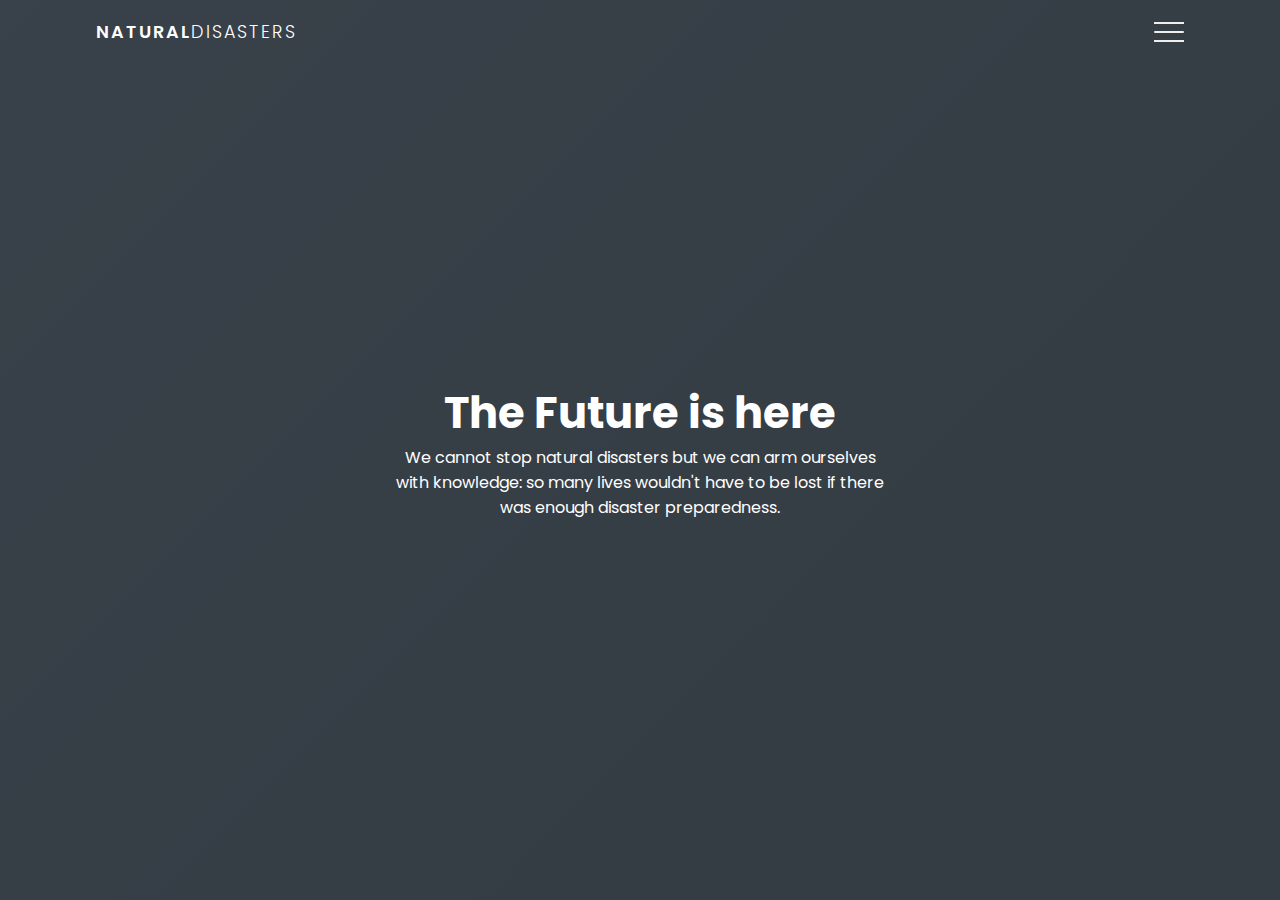
<file: index.html>
<!DOCTYPE html>
<html lang="en">
  <head>
    <meta charset="UTF-8" />
    <meta name="viewport" content="width=device-width, initial-scale=1.0" />
    
    <title>Natural disasters</title>
    <link rel="stylesheet" href="style.css" />
  </head>
  <body>
    <div class="container">
      <div class="navbar">
        <div class="menu">
          <h3 class="logo">Natural<span>Disasters</span></h3>
          <div class="hamburger-menu">
            <div class="bar"></div>
          </div>
        </div>
      </div>

      <div class="main-container">
        <div class="main">
          <header>
            <div class="overlay">
              <div class="inner">
                <h2 class="title">The Future is here</h2>
                <p>
                  We cannot stop natural disasters but we can arm ourselves with knowledge: so many lives wouldn't have to be lost if there was enough disaster preparedness.

                </p>
              </div>
            </div>
          </header>
        </div>

        <div class="shadow one"></div>
        <div class="shadow two"></div>
      </div>

      <div class="links">
        <ul>
          <li>
            <a href="index.html" style="--i: 0.05s;">Home</a>
          </li>
          <li>
            <a href="AboutUs.html" style="--i: 0.15s;">About Us</a>
          </li>
          <li>
            <a href="Lang.html" style="--i: 0.15s;">Change Language</a>
          </li>
          <li>
            <a href="news.html" style="--i: 0.15s;">News</a>
          </li>
          <li>
            <a href="https://info.srivamsirajesh.repl.co/" style="--i: 0.15s;">Info</a>
          </li>
          <li>
            <a href="https://Button.kavyamehta.repl.co
" style="--i: 0.25s;">Solutions</a>
          </li>
          <li>
            <a href="https://Donate.srivamsirajesh.repl.co" style="--i: 0.15s;">Donate</a>
          </li>
          <li>
            <a href="https://bkj6617eqcp.typeform.com/to/UngeLBPO" style="--i: 0.3s;">Feedback</a>
          </li>
          <li>
            <a href="https://chats.landbot.io/v3/H-1117615-YIX43EA4PR9H8T6U/index.html" style="--i: 0.25s;">Contact</a>
            </li>
        </ul>
      </div>
    </div>

    <script src="app.js"></script>
  </body>
<body>
  
</body>
</html>
</file>
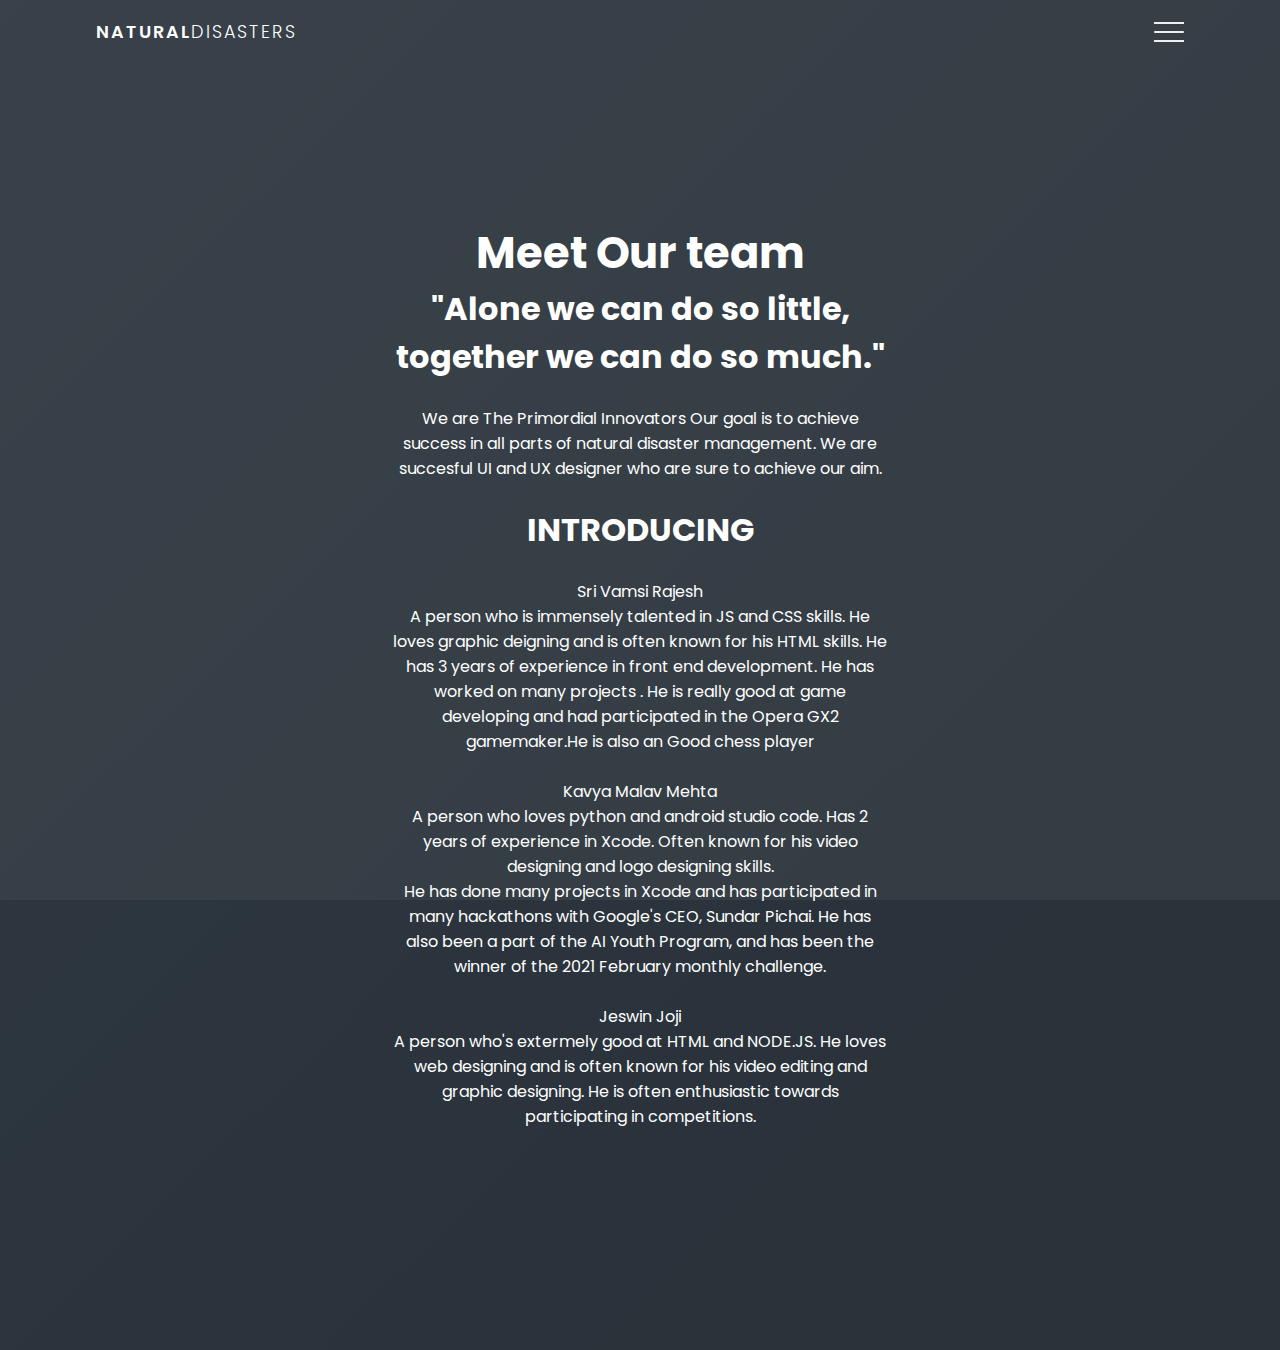
<file: AboutUs.html>
<!DOCTYPE html>
<html lang="en">
  <head>
    <meta charset="UTF-8" />
    <meta name="viewport" content="width=device-width, initial-scale=1.0" />
    <meta name="viewport" content="width=device-width">

<!DOCTYPE html>
<html>
<head>
<title></title>
<style>
.divScroll {
overflow:scroll;
height:1000px;
width:300px;
}
</style>
</head>
<body>

</body>
</html>
<style>
img {
    max-width: 200%;
}
</style>

        

    <title>Natural disasters</title>
    <link rel="stylesheet" href="AboutUs.css" />

  </head>
  <body>
    <div class="container">
      <div class="navbar">
        <div class="menu">
          <h3 class="logo">Natural<span>Disasters</span></h3>
          <div class="hamburger-menu">
            <div class="bar"></div>
          </div>
        </div>
      </div>

      <div class="main-container">
        <div class="main">
          <header>
            <div class="overlay">
              <div class="inner">
                <h2 class="title">Meet Our team</h2>
                <h1>
                  
                  "Alone we can do so little, together we can do so much."
</h1>

<br>
We are The Primordial Innovators
Our goal is to achieve success in all parts of natural disaster management. We are succesful UI and UX designer who are sure to achieve our aim. 
<br>

<br>

<h1>INTRODUCING</h1>



<br>
<body style="text-align:centre;">Sri Vamsi Rajesh</body>
<br>
A person who is immensely talented in JS and CSS skills. He loves graphic deigning and is often known for his HTML skills. He has 3 years of experience in front end development. He has worked on many projects . He is really good at game developing and had participated in the Opera GX2 gamemaker.He is also an Good chess player 


<br>
<br>

<body style="text-align:centre;">Kavya Malav Mehta</body><br>
A person who loves python and android studio code. Has 2 years of experience in Xcode. Often known for his  video designing and logo designing skills.
<br>
He has done many projects in Xcode and has participated in many hackathons with Google's CEO, Sundar Pichai. He has also been a part of the AI Youth Program, and has been the winner of the 2021 February monthly challenge.
<br>
<br>

<body>Jeswin Joji</body>
<br>
<body>A person who's extermely good at HTML and NODE.JS. He loves web designing and is often known for his video editing and graphic designing. He is often enthusiastic towards participating in competitions.

  
</body>
<h2>


                </p>
              </div>
            </div>
          </header>
        </div>

        <div class="shadow one"></div>
        <div class="shadow two"></div>
      </div>

      <div class="links">
        <ul>
          <li>
            <a href="index.html" style="--i: 0.05s;">Home</a>
          </li>
          <li>
            <a href="AboutUs.html" style="--i: 0.1s;">About Us</a>
          </li>
       <li>
            <a href="Lang.html" style="--i: 0.15s;">Change Language</a>
          </li>
          <li>
            <a href="https://info.srivamsirajesh.repl.co/" style="--i: 0.15s;">Info</a>
          </li>
          <li>
            <a href="https://Donate.srivamsirajesh.repl.co" style="--i: 0.15s;">Donate</a>
          </li>
          <li>
            <a href="https://Button.kavyamehta.repl.co" style="--i: 0.25s;">Solutions</a>
          </li>
          <li>
            <a href="News.html" style="--i: 0.25s;">News</a>
          </li>
          <li>
            <a href="https://bkj6617eqcp.typeform.com/c/UngeLBPO" style="--i: 0.3s;">Feedback</a>
          </li>
          <li>
            <a href="https://chats.landbot.io/v3/H-1117615-YIX43EA4PR9H8T6U/index.html" style="--i: 0.25s;">Contact</a>
            </li>
        </ul>
      </div>
              <script src="AboutUs.js"></script>

    </div>
    
  </body>






</html>
</file>
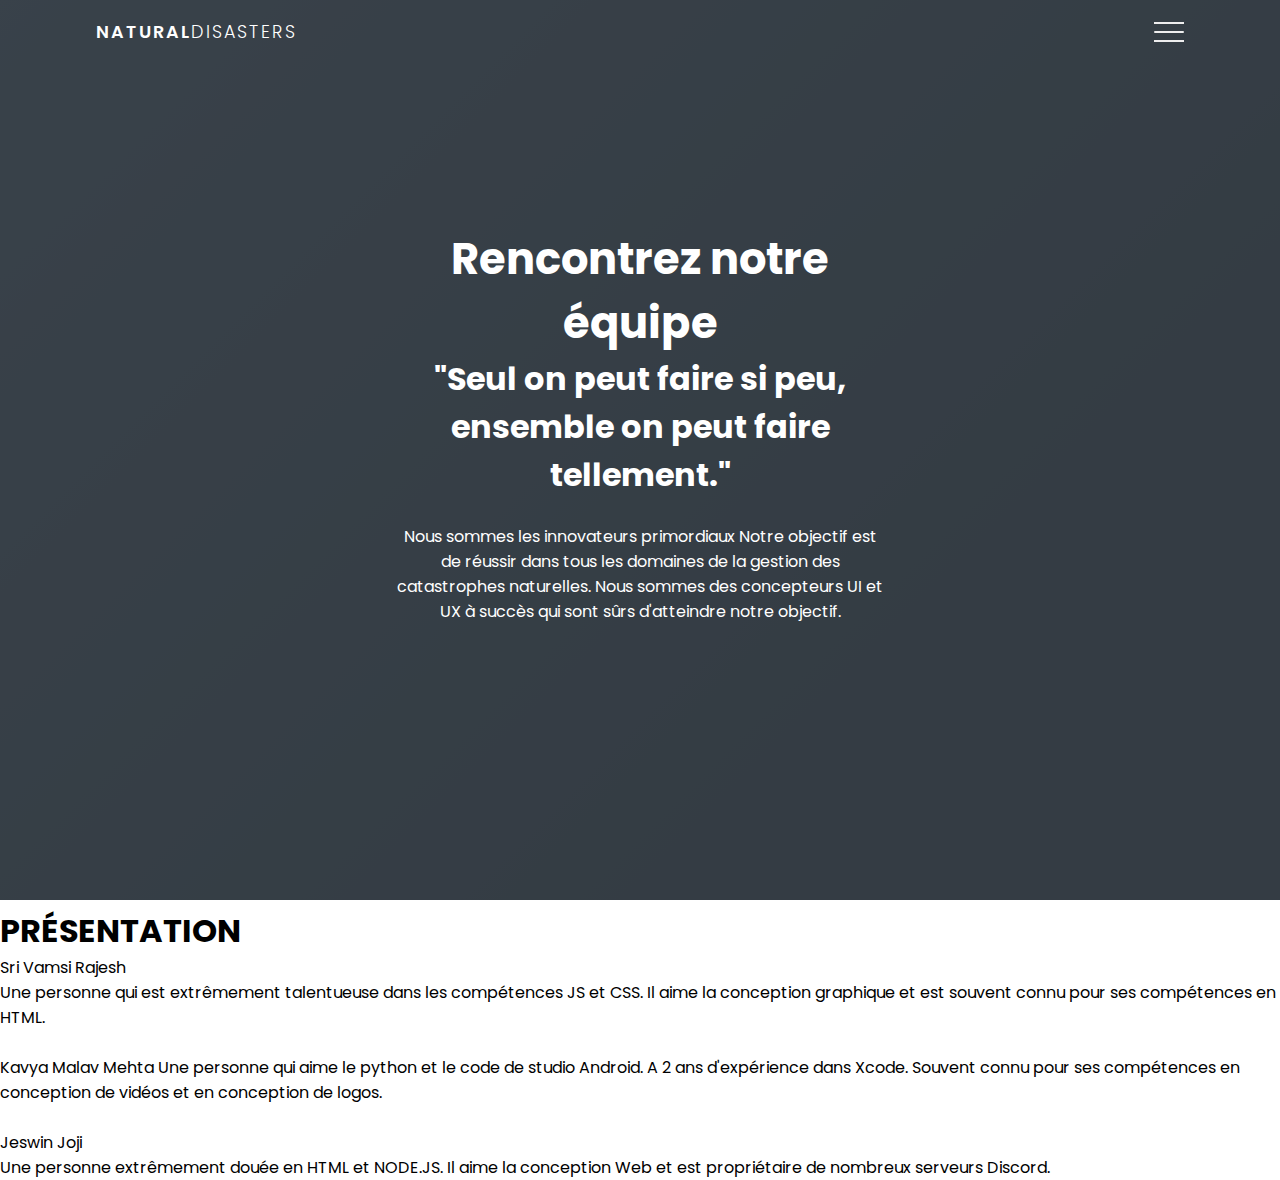
<file: Fr/AboutUsFr.html>
<!DOCTYPE html>
<html lang="en">
  <head>
    <meta charset="UTF-8" />
    <meta name="viewport" content="width=device-width, initial-scale=1.0" />
        

    <title>Natural disasters</title>
    <link rel="stylesheet" href="AboutUsFr.css" />

  </head>
  <body>
    <div class="container">
      <div class="navbar">
        <div class="menu">
          <h3 class="logo">Natural<span>Disasters</span></h3>
          <div class="hamburger-menu">
            <div class="bar"></div>
          </div>
        </div>
      </div>

      <div class="main-container">
        <div class="main">
          <header>
            <div class="overlay">
              <div class="inner">
                <h2 class="title">Rencontrez notre équipe</h2>
                <h1>
                  
                  "Seul on peut faire si peu, ensemble on peut faire tellement."
</h1>

<br>
Nous sommes les innovateurs primordiaux
Notre objectif est de réussir dans tous les domaines de la gestion des catastrophes naturelles. Nous sommes des concepteurs UI et UX à succès qui sont sûrs d'atteindre notre objectif.
<br>
<br>
<br>




                </p>
              </div>
            </div>
          </header>
        </div>

        <div class="shadow one"></div>
        <div class="shadow two"></div>
      </div>

      <div class="links">
        <ul>
          <li>
            <a href="indexFr.html" style="--i: 0.05s;">Accueil</a>
          </li>
          <li>
            <a href="AboutUsFr.html" style="--i: 0.1s;">À propos de nous</a>
          </li>
          <li>
            <a href="LangFr.html" style="--i: 0.15s;">Changer de langue</a>
          </li>
          <li>
            <a href="#" style="--i: 0.25s;">Solutions</a>
          </li>
          <li>
            <a href="#" style="--i: 0.25s;">News</a>
          </li>
          <li>
            <a href="https://bkj6617eqcp.typeform.com/c/UngeLBPO" style="--i: 0.3s;">Feedback</a>
          </li>
          <li>
            <a href="https://chats.landbot.io/v3/H-1117615-YIX43EA4PR9H8T6U/index.html" style="--i: 0.25s;">Contact</a>
            </li>
        </ul>
      </div>
              <script src="AboutUsFr.js"></script>

    </div>
    
  </body>
<div class="line-1"></div>

<h1>PRÉSENTATION</h1>
<body style="text-align:centre;">Sri Vamsi Rajesh</body>
<br>
Une personne qui est extrêmement talentueuse dans les compétences JS et CSS. Il aime la conception graphique et est souvent connu pour ses compétences en HTML.
<br>
<br>

<body style="text-align:centre;">Kavya Malav Mehta</body>
Une personne qui aime le python et le code de studio Android. A 2 ans d'expérience dans Xcode. Souvent connu pour ses compétences en conception de vidéos et en conception de logos.
<br>
<br>

<body>Jeswin Joji</body>
<br>
<body>Une personne extrêmement douée en HTML et NODE.JS. Il aime la conception Web et est propriétaire de nombreux serveurs Discord. </body>
<h2>



</html>
</file>
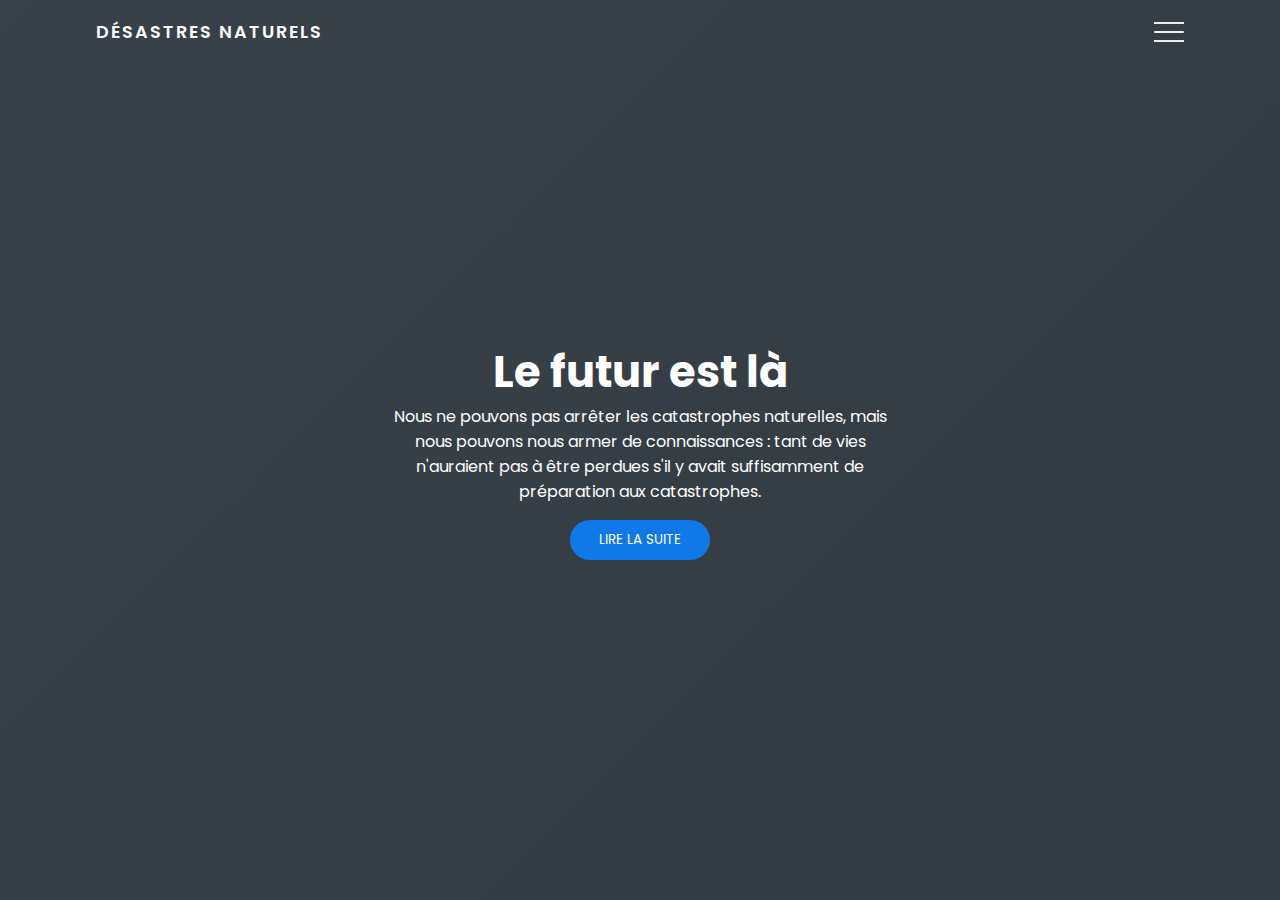
<file: Fr/indexFr.html>
<!DOCTYPE html>
<html lang="en">
  <head>
    <meta charset="UTF-8" />
    <meta name="viewport" content="width=device-width, initial-scale=1.0" />
    <title>Natural disasters</title>
    <link rel="stylesheet" href="styleFr.css" />
  </head>
  <body>
    <div class="container">
      <div class="navbar">
        <div class="menu">
          <h3 class="logo">Désastres naturels</span></h3>
          <div class="hamburger-menu">
            <div class="bar"></div>
          </div>
        </div>
      </div>

      <div class="main-container">
        <div class="main">
          <header>
            <div class="overlay">
              <div class="inner">
                <h2 class="title">Le futur est là</h2>
                <p>
                 Nous ne pouvons pas arrêter les catastrophes naturelles, mais nous pouvons nous armer de connaissances : tant de vies n'auraient pas à être perdues s'il y avait suffisamment de préparation aux catastrophes.

                </p>
                <button    class="btn">Lire la suite</button>
              </div>
            </div>
          </header>
        </div>

        <div class="shadow one"></div>
        <div class="shadow two"></div>
      </div>

      <div class="links">
        <ul>
          <li>
            <a href="indexFr.html" style="--i: 0.05s;">Accueil</a>
          </li>
          <li>
            <a href="AboutUsFr.html" style="--i: 0.15s;">À propos de nous</a>
          </li>
          <li>
            
</li>
          <li>
            <a href="LangFr.html" style="--i: 0.15s;">Changer de langue</a>
          </li>
          
          <li>
            <a href="https://InfoFr.srivamsirajesh.repl.co" style="--i: 0.15s;">Info</a>
          </li>
          <li>
            <a href="#" style="--i: 0.25s;">Solutions</a>
          </li>
          <li>
            <a href="https://bkj6617eqcp.typeform.com/to/UngeLBPO" style="--i: 0.3s;">Feedback</a>
          </li>
          <li>
            <a href="https://chats.landbot.io/v3/H-1117615-YIX43EA4PR9H8T6U/index.html" style="--i: 0.25s;">Contact</a>
            </li>
        </ul>
      </div>
    </div>

    <script src="appFr.js"></script>
  </body>
<body>
  
</body>
</html>
</file>
<file: style.css>
@import url("https://fonts.googleapis.com/css2?family=Poppins:wght@300;400;500;600;700;800;900&display=swap");

* {
  padding: 0;
  margin: 0;
  box-sizing: border-box;
}

body,
button {
  font-family: "Poppins", sans-serif;
}

.container {
  min-height: 100vh;
  width: 100%;
  background-color: #485461;
  background-image: linear-gradient(135deg, #485461 0%, #28313b 74%);
  overflow-x: hidden;
  transform-style: preserve-3d;
}

.navbar {
  position: fixed;
  top: 0;
  left: 0;
  width: 100%;
  z-index: 10;
  height: 3rem;
}

.menu {
  max-width: 72rem;
  width: 100%;
  margin: 0 auto;
  padding: 0 2rem;
  display: flex;
  justify-content: space-between;
  align-items: center;
  color: #fff;
}

.logo {
  font-size: 1.1rem;
  font-weight: 600;
  text-transform: uppercase;
  letter-spacing: 2px;
  line-height: 4rem;
}

.logo span {
  font-weight: 300;
}

.hamburger-menu {
  height: 4rem;
  width: 3rem;
  cursor: pointer;
  display: flex;
  align-items: center;
  justify-content: flex-end;
}

.bar {
  width: 1.9rem;
  height: 1.5px;
  border-radius: 2px;
  background-color: #eee;
  transition: 0.5s;
  position: relative;
}

.bar:before,
.bar:after {
  content: "";
  position: absolute;
  width: inherit;
  height: inherit;
  background-color: #eee;
  transition: 0.5s;
}

.bar:before {
  transform: translateY(-9px);
}

.bar:after {
  transform: translateY(9px);
}

.main {
  position: relative;
  width: 100%;
  left: 0;
  z-index: 5;
  overflow: hidden;
  transform-origin: left;
  transform-style: preserve-3d;
  transition: 0.5s;
}

header {
  min-height: 100vh;
  width: 100%;
  background: url("https://i.postimg.cc/vHtXVqkr/bg.jpg") no-repeat top center / cover;
  position: relative;
}

body {
  background-image: url("https://i.postimg.cc/vHtXVqkr/bg.jpg");
  background-repeat: no-repeat;
  background-attachment: fixed;
}

.overlay {
  position: absolute;
  width: 100%;
  height: 100%;
  top: 0;
  left: 0;
  background-color: rgba(43, 51, 59, 0.8);
  display: flex;
  justify-content: center;
  align-items: center;
}

.inner {
  max-width: 35rem;
  text-align: center;
  color: #fff;
  padding: 0 2rem;
}

.title {
  font-size: 2.7rem;
}

.btn {
  margin-top: 1rem;
  padding: 0.6rem 1.8rem;
  background-color: #1179e7;
  border: none;
  border-radius: 25px;
  color: #fff;
  text-transform: uppercase;
  cursor: pointer;
  text-decoration: none;
}

.container.active .bar {
  transform: rotate(360deg);
  background-color: transparent;
}

.container.active .bar:before {
  transform: translateY(0) rotate(45deg);
}

.container.active .bar:after {
  transform: translateY(0) rotate(-45deg);
}

.container.active .main {
  animation: main-animation 0.5s ease;
  cursor: pointer;
  transform: perspective(1300px) rotateY(20deg) translateZ(310px) scale(0.5);
}

@keyframes main-animation {
  from {
    transform: translate(0);
  }

  to {
    transform: perspective(1300px) rotateY(20deg) translateZ(310px) scale(0.5);
  }
}

.links {
  position: absolute;
  width: 30%;
  right: 0;
  top: 0;
  height: 100vh;
  z-index: 2;
  display: flex;
  justify-content: center;
  align-items: center;
}

ul {
  list-style: none;
}

.links a {
  text-decoration: none;
  color: #eee;
  padding: 0.7rem 0;
  display: inline-block;
  font-size: 1rem;
  font-weight: 300;
  text-transform: uppercase;
  letter-spacing: 1px;
  transition: 0.3s;
  opacity: 0;
  transform: translateY(10px);
  animation: hide 0.5s forwards ease;
}

.links a:hover {
  color: #fff;
}

.container.active .links a {
  animation: appear 0.5s forwards ease var(--i);
}

@keyframes appear {
  from {
    opacity: 0;
    transform: translateY(10px);
  }
  to {
    opacity: 1;
    transform: translateY(0px);
  }
}

@keyframes hide {
  from {
    opacity: 1;
    transform: translateY(0px);
  }
  to {
    opacity: 0;
    transform: translateY(10px);
  }
}

.shadow {
  position: absolute;
  width: 100%;
  height: 100vh;
  top: 0;
  left: 0;
  transform-style: preserve-3d;
  transform-origin: left;
  transition: 0.5s;
  background-color: white;
}

.shadow.one {
  z-index: -1;
  opacity: 0.15;
}

.shadow.two {
  z-index: -2;
  opacity: 0.1;
}

.container.active .shadow.one {
  animation: shadow-one 0.6s ease-out;
  transform: perspective(1300px) rotateY(20deg) translateZ(215px) scale(0.5);
}

@keyframes shadow-one {
  0% {
    transform: translate(0);
  }

  5% {
    transform: perspective(1300px) rotateY(20deg) translateZ(310px) scale(0.5);
  }

  100% {
    transform: perspective(1300px) rotateY(20deg) translateZ(215px) scale(0.5);
  }
}

.container.active .shadow.two {
  animation: shadow-two 0.6s ease-out;
  transform: perspective(1300px) rotateY(20deg) translateZ(120px) scale(0.5);
}

@keyframes shadow-two {
  0% {
    transform: translate(0);
  }

  20% {
    transform: perspective(1300px) rotateY(20deg) translateZ(310px) scale(0.5);
  }

  100% {
    transform: perspective(1300px) rotateY(20deg) translateZ(120px) scale(0.5);
  }
}

.container.active .main:hover + .shadow.one {
  transform: perspective(1300px) rotateY(20deg) translateZ(230px) scale(0.5);
}

.container.active .main:hover {
  transform: perspective(1300px) rotateY(20deg) translateZ(340px) scale(0.5);
}

.line-1 {
  height: 7px;
  background: rgb(255, 255, 255);
}
.line-2 {
  height: 7px;
  background: rgb(255, 255, 255);
}
</file>
<file: AboutUs.css>
@import url("https://fonts.googleapis.com/css2?family=Poppins:wght@300;400;500;600;700;800;900&display=swap");



.container2 {
    width:100%;
    height:auto;
    padding:1%;
}

* {
  padding: 0;
  margin: 0;
  box-sizing: border-box;
}

body,
button {
  font-family: "Poppins", sans-serif;
}

.container {
  min-height: 100vh;
  width: 100%;
  background-color: #485461;
  background-image: linear-gradient(135deg, #485461 0%, #28313b 74%);
  overflow-x: hidden;
  transform-style: preserve-3d;
}

.navbar {
  position: fixed;
  top: 0;
  left: 0;
  width: 100%;
  z-index: 10;
  height: 3rem;
}

.menu {
  max-width: 72rem;
  width: 100%;
  margin: 0 auto;
  padding: 0 2rem;
  display: flex;
  justify-content: space-between;
  align-items: center;
  color: #fff;
}

.logo {
  font-size: 1.1rem;
  font-weight: 600;
  text-transform: uppercase;
  letter-spacing: 2px;
  line-height: 4rem;
}

.logo span {
  font-weight: 300;
}

.hamburger-menu {
  height: 4rem;
  width: 3rem;
  cursor: pointer;
  display: flex;
  align-items: center;
  justify-content: flex-end;
}

.bar {
  width: 1.9rem;
  height: 1.5px;
  border-radius: 2px;
  background-color: #eee;
  transition: 0.5s;
  position: relative;
}

.bar:before,
.bar:after {
  content: "";
  position: absolute;
  width: inherit;
  height: inherit;
  background-color: #eee;
  transition: 0.5s;
}

.bar:before {
  transform: translateY(-9px);
}

.bar:after {
  transform: translateY(9px);
}

.main {
  position: relative;
  width: 100%;
  left: 0;
  z-index: 5;
  overflow: hidden;
  transform-origin: left;
  transform-style: preserve-3d;
  transition: 0.5s;
}

header {
  min-height: 150vh;
  width: 100%;
  background: url("https://wallpaperaccess.com/full/36361.jpg") no-repeat top center / cover;
  position: relative;
}

.overlay {
  position: absolute;
  width: 100%;
  height: 100%;
  top: 0;
  left: 0;
  background-color: rgba(43, 51, 59, 0.8);
  display: flex;
  justify-content: center;
  align-items: center;
}

.inner {
  max-width: 35rem;
  text-align: center;
  color: #fff;
  padding: 0 2rem;
}

.title {
  font-size: 2.7rem;
}

.btn {
  margin-top: 1rem;
  padding: 0.6rem 1.8rem;
  background-color: #1179e7;
  border: none;
  border-radius: 25px;
  color: #fff;
  text-transform: uppercase;
  cursor: pointer;
  text-decoration: none;
}

.container.active .bar {
  transform: rotate(360deg);
  background-color: transparent;
}

.container.active .bar:before {
  transform: translateY(0) rotate(45deg);
}

.container.active .bar:after {
  transform: translateY(0) rotate(-45deg);
}

.container.active .main {
  animation: main-animation 0.5s ease;
  cursor: pointer;
  transform: perspective(1300px) rotateY(20deg) translateZ(310px) scale(0.5);
}

@keyframes main-animation {
  from {
    transform: translate(0);
  }

  to {
    transform: perspective(1300px) rotateY(20deg) translateZ(310px) scale(0.5);
  }
}

.links {
  position: absolute;
  width: 30%;
  right: 0;
  top: 0;
  height: 100vh;
  z-index: 2;
  display: flex;
  justify-content: center;
  align-items: center;
}

ul {
  list-style: none;
}

.links a {
  text-decoration: none;
  color: #eee;
  padding: 0.7rem 0;
  display: inline-block;
  font-size: 1rem;
  font-weight: 300;
  text-transform: uppercase;
  letter-spacing: 1px;
  transition: 0.3s;
  opacity: 0;
  transform: translateY(10px);
  animation: hide 0.5s forwards ease;
}

.links a:hover {
  color: #fff;
}

.container.active .links a {
  animation: appear 0.5s forwards ease var(--i);
}

@keyframes appear {
  from {
    opacity: 0;
    transform: translateY(10px);
  }
  to {
    opacity: 1;
    transform: translateY(0px);
  }
}

@keyframes hide {
  from {
    opacity: 1;
    transform: translateY(0px);
  }
  to {
    opacity: 0;
    transform: translateY(10px);
  }
}

.shadow {
  position: absolute;
  width: 100%;
  height: 100vh;
  top: 0;
  left: 0;
  transform-style: preserve-3d;
  transform-origin: left;
  transition: 0.5s;
  background-color: white;
}

.shadow.one {
  z-index: -1;
  opacity: 0.15;
}

.shadow.two {
  z-index: -2;
  opacity: 0.1;
}

.container.active .shadow.one {
  animation: shadow-one 0.6s ease-out;
  transform: perspective(1300px) rotateY(20deg) translateZ(215px) scale(0.5);
}

@keyframes shadow-one {
  0% {
    transform: translate(0);
  }

  5% {
    transform: perspective(1300px) rotateY(20deg) translateZ(310px) scale(0.5);
  }

  100% {
    transform: perspective(1300px) rotateY(20deg) translateZ(215px) scale(0.5);
  }
}

.container.active .shadow.two {
  animation: shadow-two 0.6s ease-out;
  transform: perspective(1300px) rotateY(20deg) translateZ(120px) scale(0.5);
}

@keyframes shadow-two {
  0% {
    transform: translate(0);
  }

  20% {
    transform: perspective(1300px) rotateY(20deg) translateZ(310px) scale(0.5);
  }

  100% {
    transform: perspective(1300px) rotateY(20deg) translateZ(120px) scale(0.5);
  }
}

.container.active .main:hover + .shadow.one {
  transform: perspective(1300px) rotateY(20deg) translateZ(230px) scale(0.5);
}

.container.active .main:hover {
  transform: perspective(1300px) rotateY(20deg) translateZ(340px) scale(0.5);
}

.line-1 {
  height: 7px;
  background: rgb(255, 255, 255);
}
.line-2 {
  height: 7px;
  background: rgb(255, 255, 255);
}
</file>
<file: Fr/AboutUsFr.css>
@import url("https://fonts.googleapis.com/css2?family=Poppins:wght@300;400;500;600;700;800;900&display=swap");

* {
  padding: 0;
  margin: 0;
  box-sizing: border-box;
}

body,
button {
  font-family: "Poppins", sans-serif;
}

.container {
  min-height: 100vh;
  width: 100%;
  background-color: #485461;
  background-image: linear-gradient(135deg, #485461 0%, #28313b 74%);
  overflow-x: hidden;
  transform-style: preserve-3d;
}

.navbar {
  position: fixed;
  top: 0;
  left: 0;
  width: 100%;
  z-index: 10;
  height: 3rem;
}

.menu {
  max-width: 72rem;
  width: 100%;
  margin: 0 auto;
  padding: 0 2rem;
  display: flex;
  justify-content: space-between;
  align-items: center;
  color: #fff;
}

.logo {
  font-size: 1.1rem;
  font-weight: 600;
  text-transform: uppercase;
  letter-spacing: 2px;
  line-height: 4rem;
}

.logo span {
  font-weight: 300;
}

.hamburger-menu {
  height: 4rem;
  width: 3rem;
  cursor: pointer;
  display: flex;
  align-items: center;
  justify-content: flex-end;
}

.bar {
  width: 1.9rem;
  height: 1.5px;
  border-radius: 2px;
  background-color: #eee;
  transition: 0.5s;
  position: relative;
}

.bar:before,
.bar:after {
  content: "";
  position: absolute;
  width: inherit;
  height: inherit;
  background-color: #eee;
  transition: 0.5s;
}

.bar:before {
  transform: translateY(-9px);
}

.bar:after {
  transform: translateY(9px);
}

.main {
  position: relative;
  width: 100%;
  left: 0;
  z-index: 5;
  overflow: hidden;
  transform-origin: left;
  transform-style: preserve-3d;
  transition: 0.5s;
}

header {
  min-height: 100vh;
  width: 100%;
  background: url("https://wallpaperaccess.com/full/36361.jpg") no-repeat top center / cover;
  position: relative;
}

.overlay {
  position: absolute;
  width: 100%;
  height: 100%;
  top: 0;
  left: 0;
  background-color: rgba(43, 51, 59, 0.8);
  display: flex;
  justify-content: center;
  align-items: center;
}

.inner {
  max-width: 35rem;
  text-align: center;
  color: #fff;
  padding: 0 2rem;
}

.title {
  font-size: 2.7rem;
}

.btn {
  margin-top: 1rem;
  padding: 0.6rem 1.8rem;
  background-color: #1179e7;
  border: none;
  border-radius: 25px;
  color: #fff;
  text-transform: uppercase;
  cursor: pointer;
  text-decoration: none;
}

.container.active .bar {
  transform: rotate(360deg);
  background-color: transparent;
}

.container.active .bar:before {
  transform: translateY(0) rotate(45deg);
}

.container.active .bar:after {
  transform: translateY(0) rotate(-45deg);
}

.container.active .main {
  animation: main-animation 0.5s ease;
  cursor: pointer;
  transform: perspective(1300px) rotateY(20deg) translateZ(310px) scale(0.5);
}

@keyframes main-animation {
  from {
    transform: translate(0);
  }

  to {
    transform: perspective(1300px) rotateY(20deg) translateZ(310px) scale(0.5);
  }
}

.links {
  position: absolute;
  width: 30%;
  right: 0;
  top: 0;
  height: 100vh;
  z-index: 2;
  display: flex;
  justify-content: center;
  align-items: center;
}

ul {
  list-style: none;
}

.links a {
  text-decoration: none;
  color: #eee;
  padding: 0.7rem 0;
  display: inline-block;
  font-size: 1rem;
  font-weight: 300;
  text-transform: uppercase;
  letter-spacing: 1px;
  transition: 0.3s;
  opacity: 0;
  transform: translateY(10px);
  animation: hide 0.5s forwards ease;
}

.links a:hover {
  color: #fff;
}

.container.active .links a {
  animation: appear 0.5s forwards ease var(--i);
}

@keyframes appear {
  from {
    opacity: 0;
    transform: translateY(10px);
  }
  to {
    opacity: 1;
    transform: translateY(0px);
  }
}

@keyframes hide {
  from {
    opacity: 1;
    transform: translateY(0px);
  }
  to {
    opacity: 0;
    transform: translateY(10px);
  }
}

.shadow {
  position: absolute;
  width: 100%;
  height: 100vh;
  top: 0;
  left: 0;
  transform-style: preserve-3d;
  transform-origin: left;
  transition: 0.5s;
  background-color: white;
}

.shadow.one {
  z-index: -1;
  opacity: 0.15;
}

.shadow.two {
  z-index: -2;
  opacity: 0.1;
}

.container.active .shadow.one {
  animation: shadow-one 0.6s ease-out;
  transform: perspective(1300px) rotateY(20deg) translateZ(215px) scale(0.5);
}

@keyframes shadow-one {
  0% {
    transform: translate(0);
  }

  5% {
    transform: perspective(1300px) rotateY(20deg) translateZ(310px) scale(0.5);
  }

  100% {
    transform: perspective(1300px) rotateY(20deg) translateZ(215px) scale(0.5);
  }
}

.container.active .shadow.two {
  animation: shadow-two 0.6s ease-out;
  transform: perspective(1300px) rotateY(20deg) translateZ(120px) scale(0.5);
}

@keyframes shadow-two {
  0% {
    transform: translate(0);
  }

  20% {
    transform: perspective(1300px) rotateY(20deg) translateZ(310px) scale(0.5);
  }

  100% {
    transform: perspective(1300px) rotateY(20deg) translateZ(120px) scale(0.5);
  }
}

.container.active .main:hover + .shadow.one {
  transform: perspective(1300px) rotateY(20deg) translateZ(230px) scale(0.5);
}

.container.active .main:hover {
  transform: perspective(1300px) rotateY(20deg) translateZ(340px) scale(0.5);
}

.line-1 {
  height: 7px;
  background: rgb(255, 255, 255);
}
.line-2 {
  height: 7px;
  background: rgb(255, 255, 255);
}
</file>
<file: Fr/styleFr.css>
@import url("https://fonts.googleapis.com/css2?family=Poppins:wght@300;400;500;600;700;800;900&display=swap");

* {
  padding: 0;
  margin: 0;
  box-sizing: border-box;
}

body,
button {
  font-family: "Poppins", sans-serif;
}

.container {
  min-height: 100vh;
  width: 100%;
  background-color: #485461;
  background-image: linear-gradient(135deg, #485461 0%, #28313b 74%);
  overflow-x: hidden;
  transform-style: preserve-3d;
}

.navbar {
  position: fixed;
  top: 0;
  left: 0;
  width: 100%;
  z-index: 10;
  height: 3rem;
}

.menu {
  max-width: 72rem;
  width: 100%;
  margin: 0 auto;
  padding: 0 2rem;
  display: flex;
  justify-content: space-between;
  align-items: center;
  color: #fff;
}

.logo {
  font-size: 1.1rem;
  font-weight: 600;
  text-transform: uppercase;
  letter-spacing: 2px;
  line-height: 4rem;
}

.logo span {
  font-weight: 300;
}

.hamburger-menu {
  height: 4rem;
  width: 3rem;
  cursor: pointer;
  display: flex;
  align-items: center;
  justify-content: flex-end;
}

.bar {
  width: 1.9rem;
  height: 1.5px;
  border-radius: 2px;
  background-color: #eee;
  transition: 0.5s;
  position: relative;
}

.bar:before,
.bar:after {
  content: "";
  position: absolute;
  width: inherit;
  height: inherit;
  background-color: #eee;
  transition: 0.5s;
}

.bar:before {
  transform: translateY(-9px);
}

.bar:after {
  transform: translateY(9px);
}

.main {
  position: relative;
  width: 100%;
  left: 0;
  z-index: 5;
  overflow: hidden;
  transform-origin: left;
  transform-style: preserve-3d;
  transition: 0.5s;
}

header {
  min-height: 100vh;
  width: 100%;
  background: url("https://i.postimg.cc/vHtXVqkr/bg.jpg") no-repeat top center / cover;
  position: relative;
}

body {
  background-image: url("https://i.postimg.cc/vHtXVqkr/bg.jpg");
  background-repeat: no-repeat;
  background-attachment: fixed;
}

.overlay {
  position: absolute;
  width: 100%;
  height: 100%;
  top: 0;
  left: 0;
  background-color: rgba(43, 51, 59, 0.8);
  display: flex;
  justify-content: center;
  align-items: center;
}

.inner {
  max-width: 35rem;
  text-align: center;
  color: #fff;
  padding: 0 2rem;
}

.title {
  font-size: 2.7rem;
}

.btn {
  margin-top: 1rem;
  padding: 0.6rem 1.8rem;
  background-color: #1179e7;
  border: none;
  border-radius: 25px;
  color: #fff;
  text-transform: uppercase;
  cursor: pointer;
  text-decoration: none;
}

.container.active .bar {
  transform: rotate(360deg);
  background-color: transparent;
}

.container.active .bar:before {
  transform: translateY(0) rotate(45deg);
}

.container.active .bar:after {
  transform: translateY(0) rotate(-45deg);
}

.container.active .main {
  animation: main-animation 0.5s ease;
  cursor: pointer;
  transform: perspective(1300px) rotateY(20deg) translateZ(310px) scale(0.5);
}

@keyframes main-animation {
  from {
    transform: translate(0);
  }

  to {
    transform: perspective(1300px) rotateY(20deg) translateZ(310px) scale(0.5);
  }
}

.links {
  position: absolute;
  width: 30%;
  right: 0;
  top: 0;
  height: 100vh;
  z-index: 2;
  display: flex;
  justify-content: center;
  align-items: center;
}

ul {
  list-style: none;
}

.links a {
  text-decoration: none;
  color: #eee;
  padding: 0.7rem 0;
  display: inline-block;
  font-size: 1rem;
  font-weight: 300;
  text-transform: uppercase;
  letter-spacing: 1px;
  transition: 0.3s;
  opacity: 0;
  transform: translateY(10px);
  animation: hide 0.5s forwards ease;
}

.links a:hover {
  color: #fff;
}

.container.active .links a {
  animation: appear 0.5s forwards ease var(--i);
}

@keyframes appear {
  from {
    opacity: 0;
    transform: translateY(10px);
  }
  to {
    opacity: 1;
    transform: translateY(0px);
  }
}

@keyframes hide {
  from {
    opacity: 1;
    transform: translateY(0px);
  }
  to {
    opacity: 0;
    transform: translateY(10px);
  }
}

.shadow {
  position: absolute;
  width: 100%;
  height: 100vh;
  top: 0;
  left: 0;
  transform-style: preserve-3d;
  transform-origin: left;
  transition: 0.5s;
  background-color: white;
}

.shadow.one {
  z-index: -1;
  opacity: 0.15;
}

.shadow.two {
  z-index: -2;
  opacity: 0.1;
}

.container.active .shadow.one {
  animation: shadow-one 0.6s ease-out;
  transform: perspective(1300px) rotateY(20deg) translateZ(215px) scale(0.5);
}

@keyframes shadow-one {
  0% {
    transform: translate(0);
  }

  5% {
    transform: perspective(1300px) rotateY(20deg) translateZ(310px) scale(0.5);
  }

  100% {
    transform: perspective(1300px) rotateY(20deg) translateZ(215px) scale(0.5);
  }
}

.container.active .shadow.two {
  animation: shadow-two 0.6s ease-out;
  transform: perspective(1300px) rotateY(20deg) translateZ(120px) scale(0.5);
}

@keyframes shadow-two {
  0% {
    transform: translate(0);
  }

  20% {
    transform: perspective(1300px) rotateY(20deg) translateZ(310px) scale(0.5);
  }

  100% {
    transform: perspective(1300px) rotateY(20deg) translateZ(120px) scale(0.5);
  }
}

.container.active .main:hover + .shadow.one {
  transform: perspective(1300px) rotateY(20deg) translateZ(230px) scale(0.5);
}

.container.active .main:hover {
  transform: perspective(1300px) rotateY(20deg) translateZ(340px) scale(0.5);
}

.line-1 {
  height: 7px;
  background: rgb(255, 255, 255);
}
.line-2 {
  height: 7px;
  background: rgb(255, 255, 255);
}
</file>
